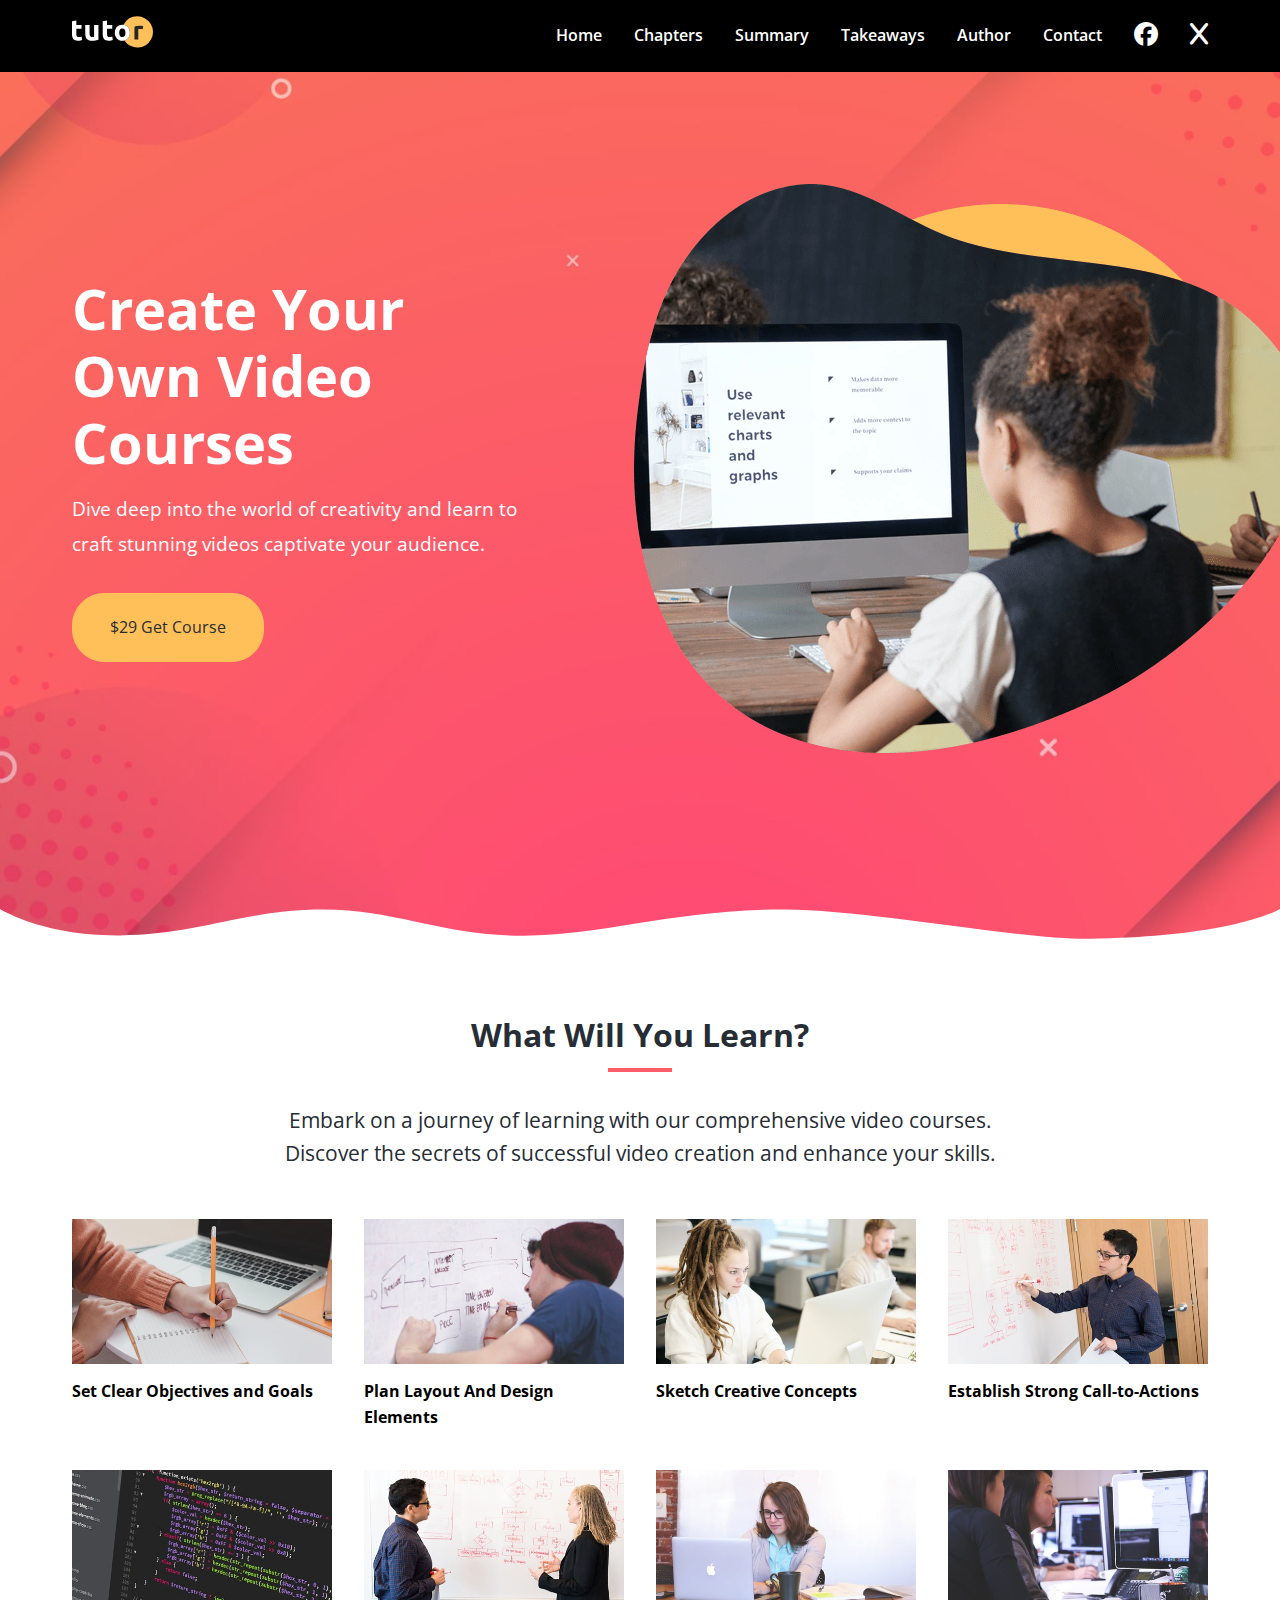
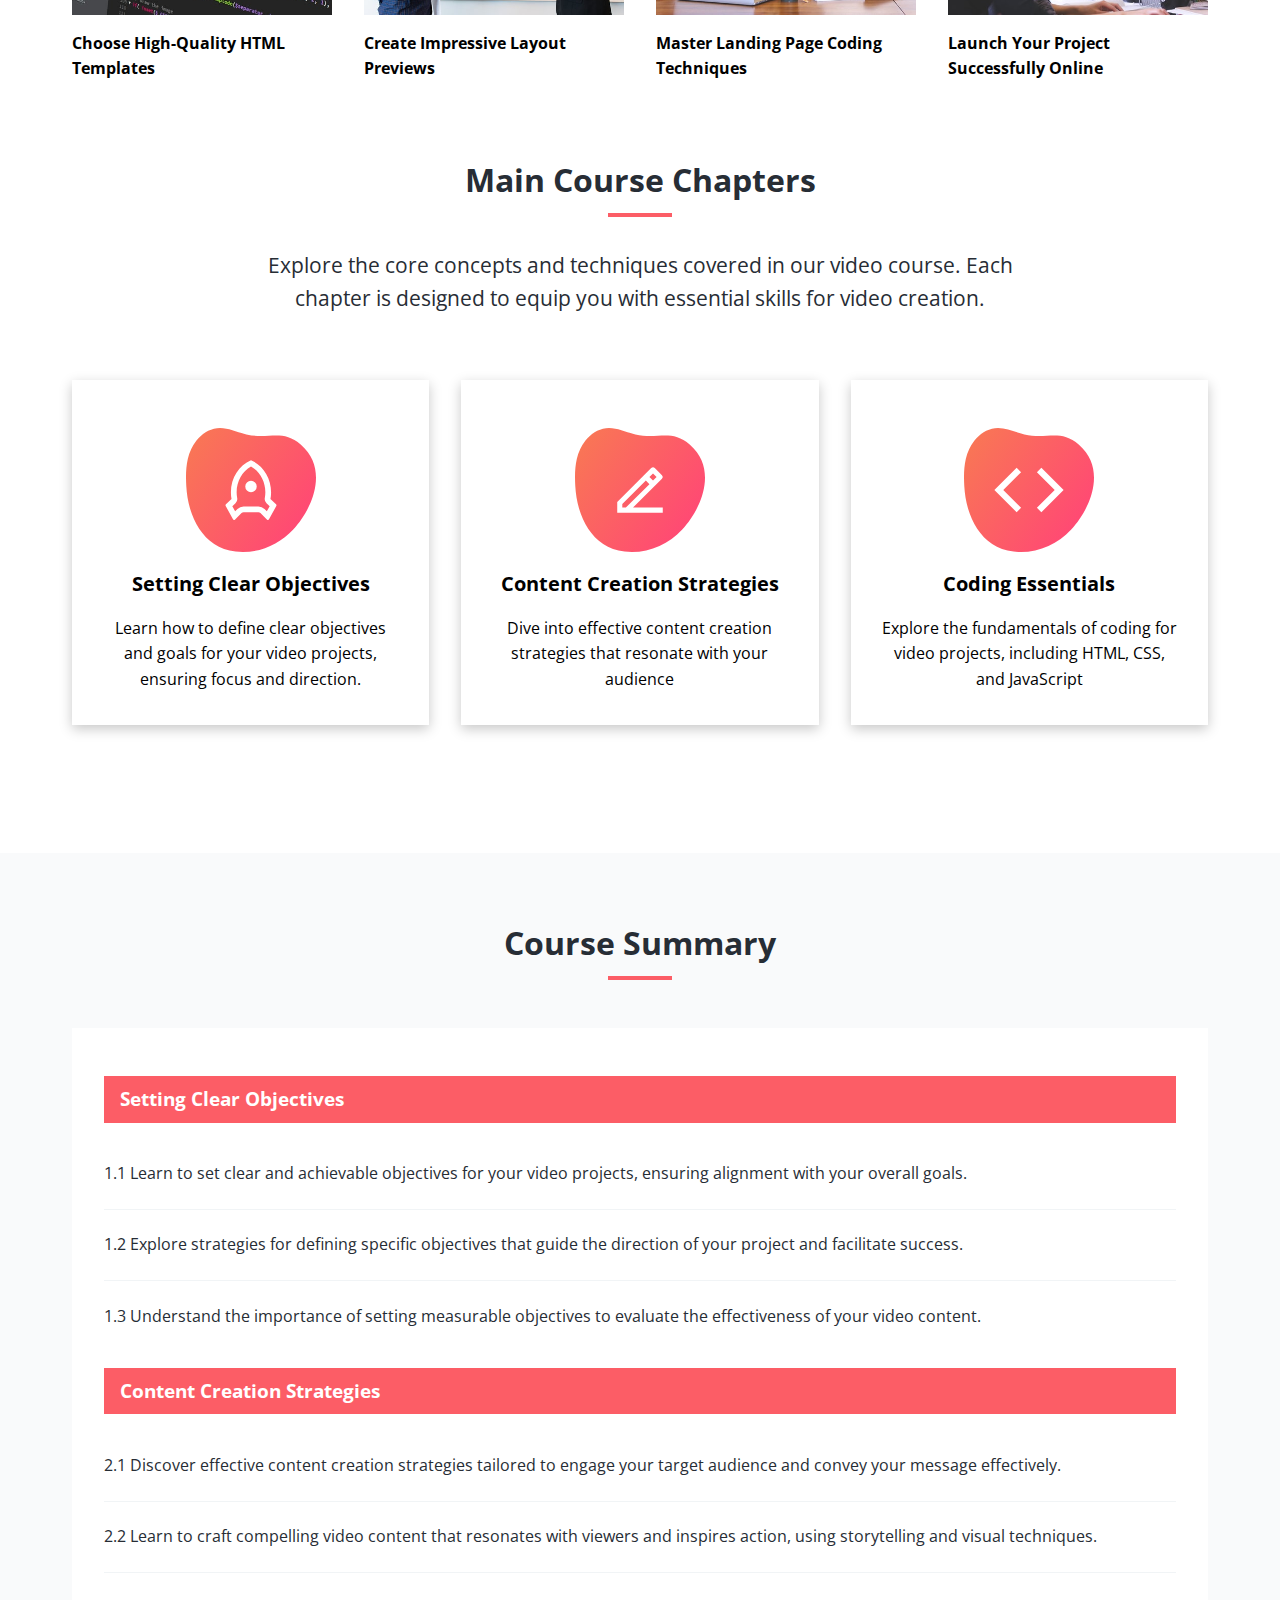
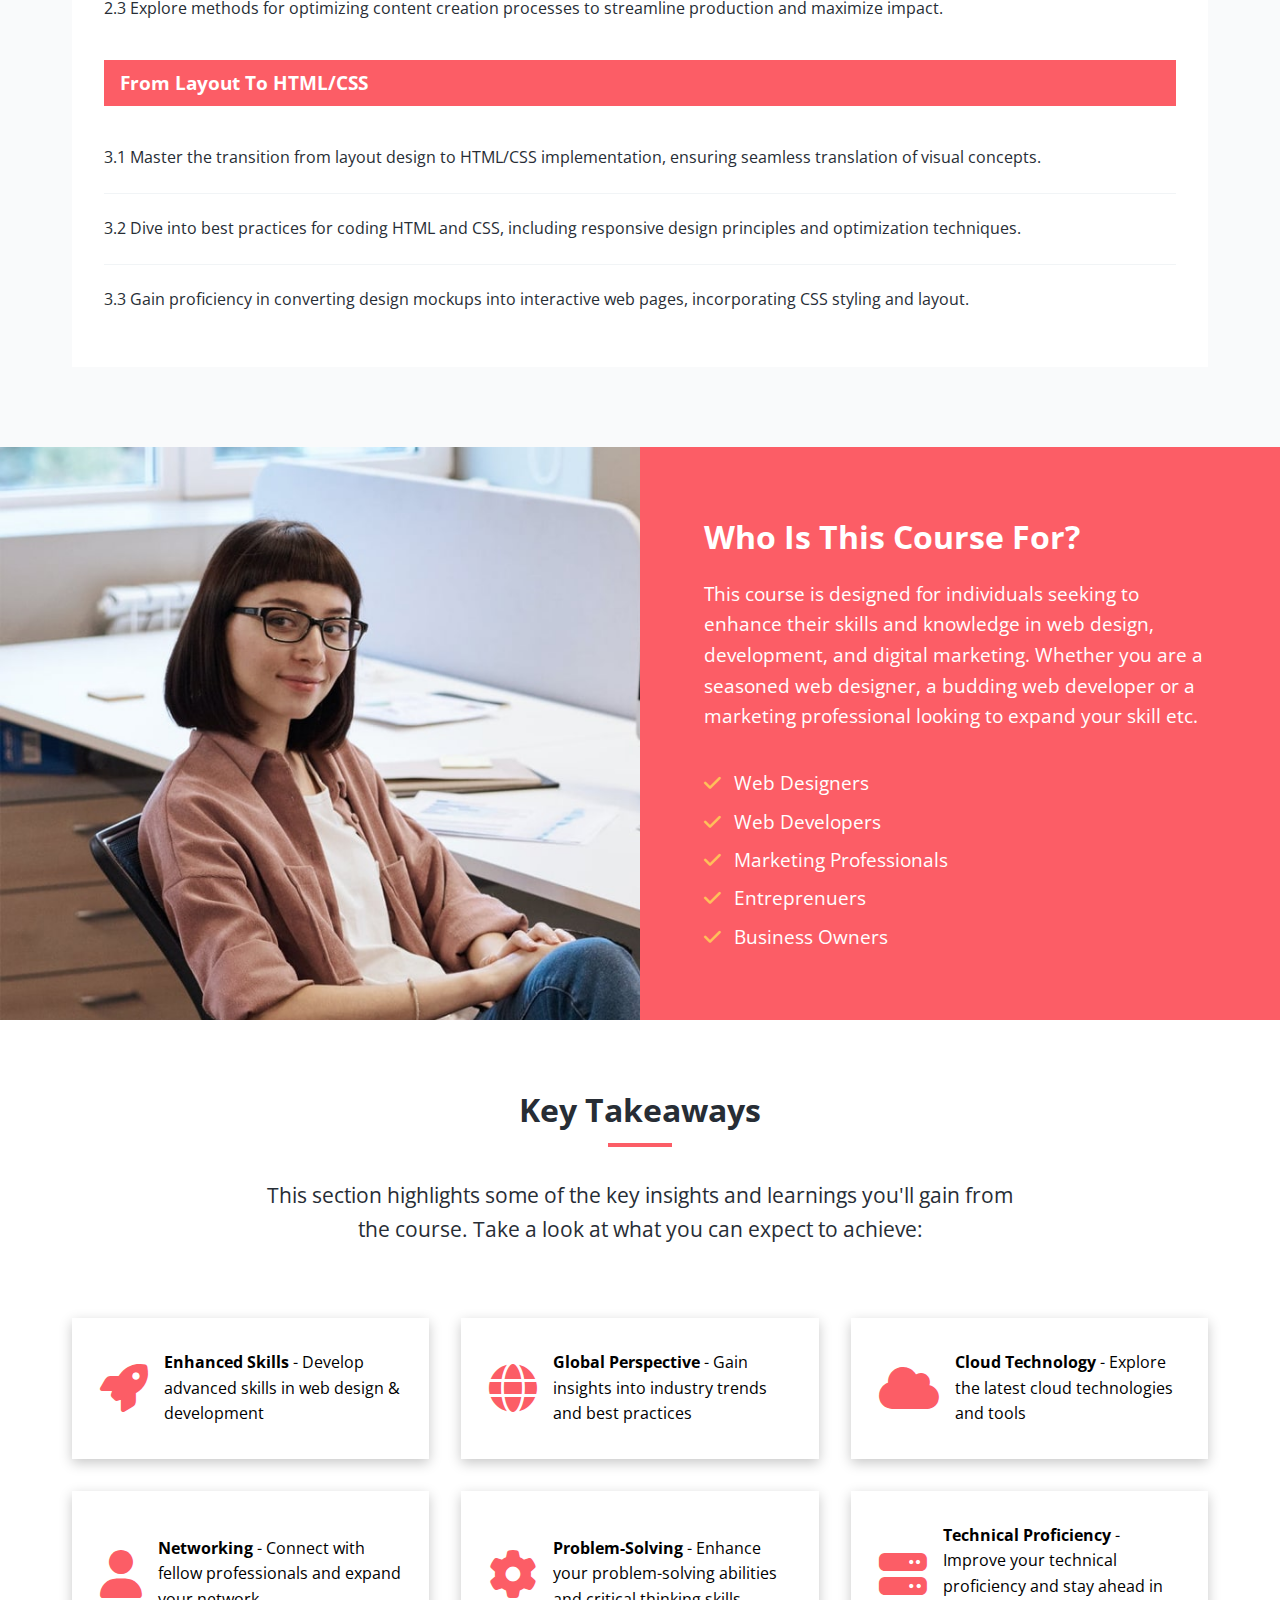
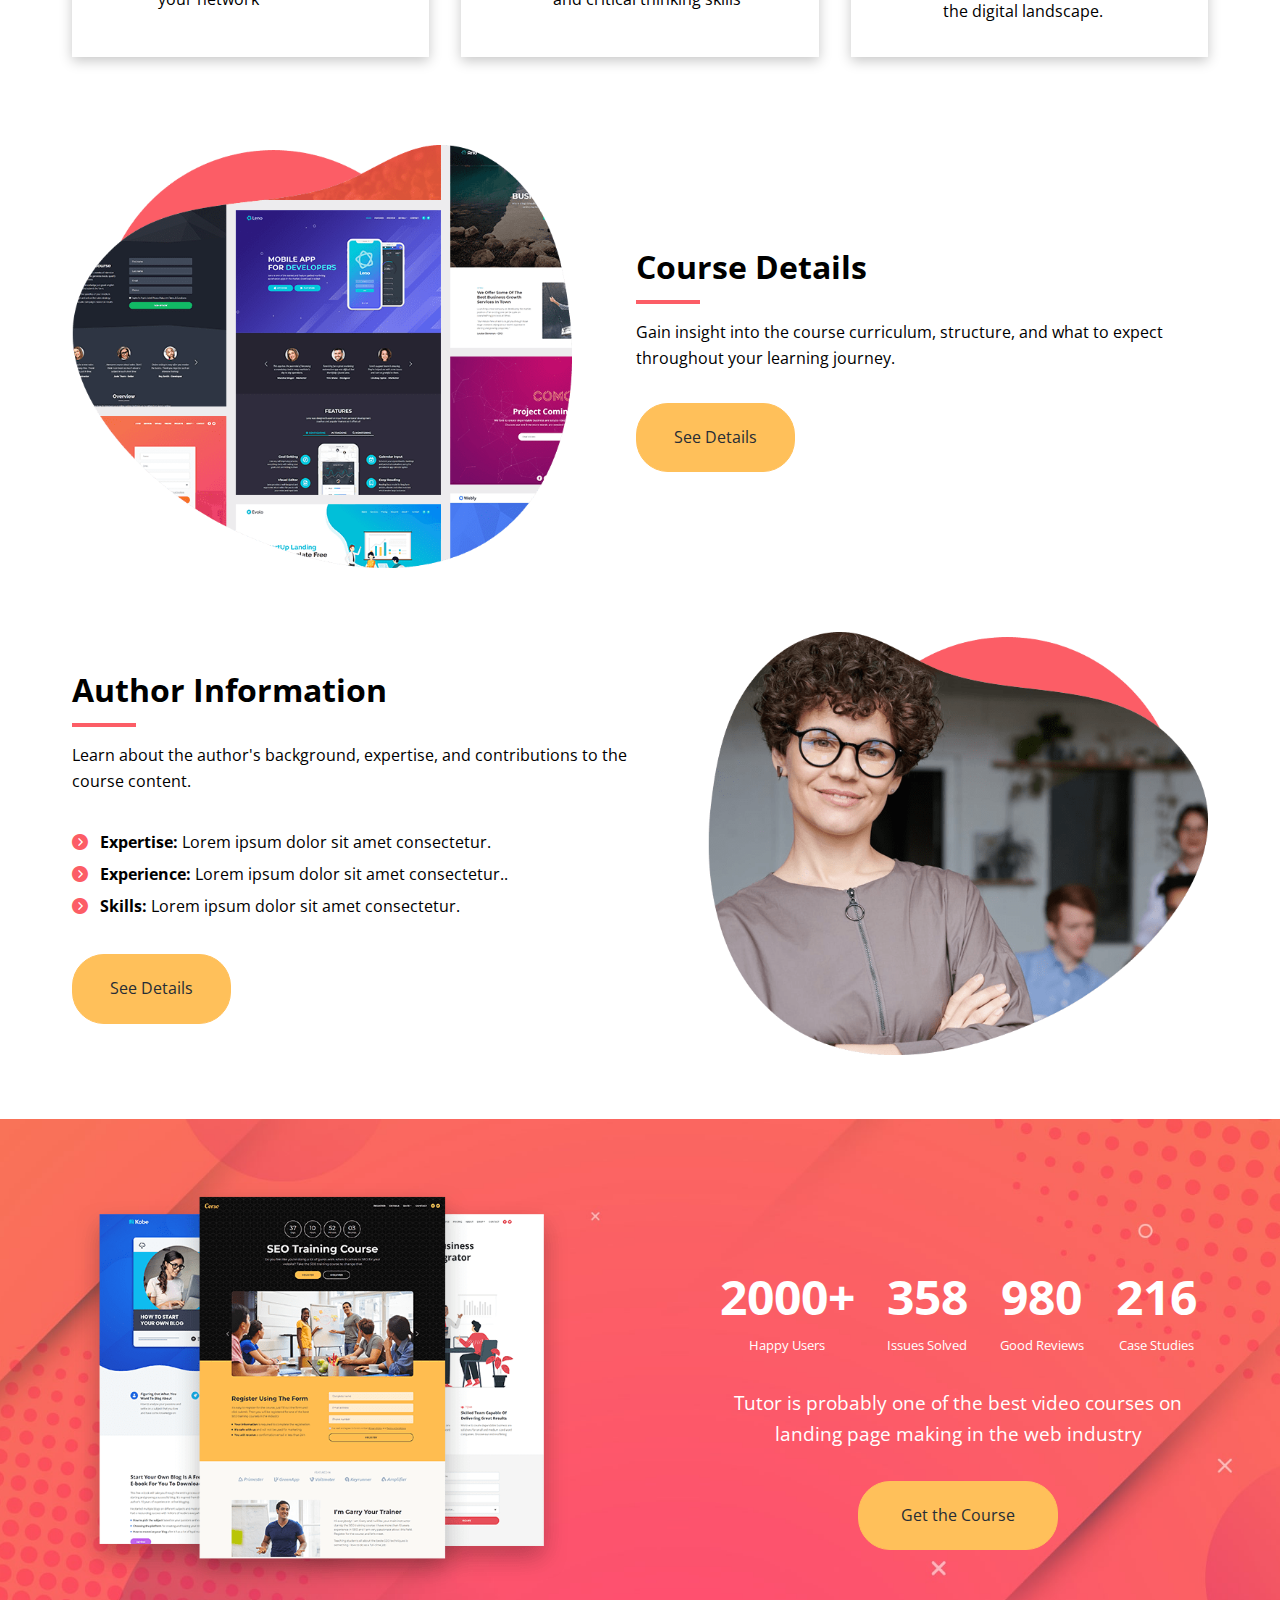
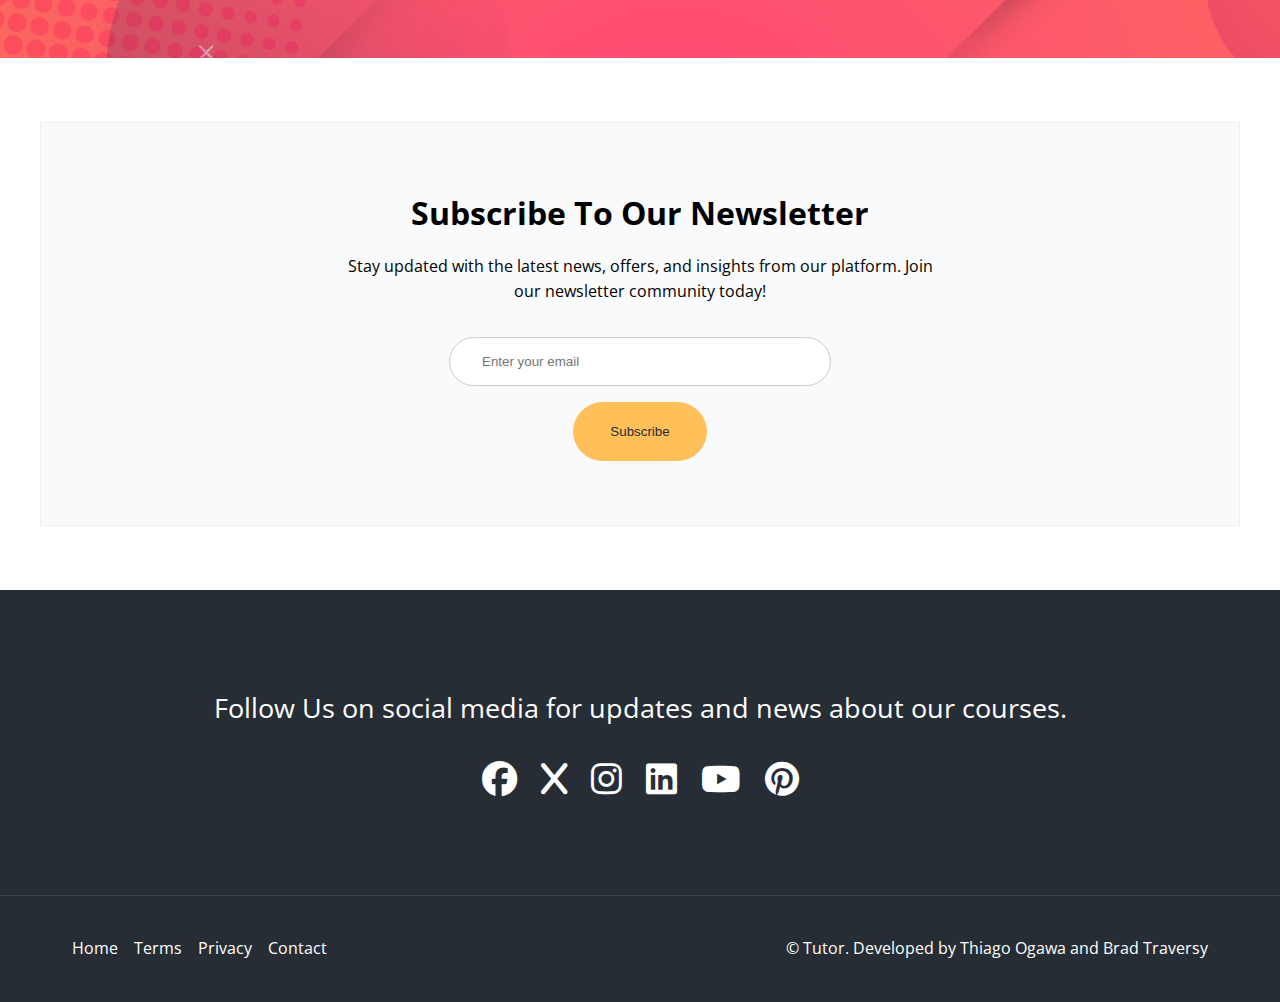
<file: index.html>
<!DOCTYPE html>
<html lang="en">
  <head>
    <meta charset="UTF-8" />
    <meta name="viewport" content="width=device-width, initial-scale=1.0" />
    <link rel="preconnect" href="https://fonts.googleapis.com" />
    <link rel="preconnect" href="https://fonts.gstatic.com" crossorigin />
    <link
      href="https://fonts.googleapis.com/css2?family=Open+Sans:ital,wght@0,300..800;1,300..800&display=swap"
      rel="stylesheet"
    />
    <link
      rel="stylesheet"
      href="https://cdnjs.cloudflare.com/ajax/libs/font-awesome/6.7.2/css/all.min.css"
      integrity="sha512-Evv84Mr4kqVGRNSgIGL/F/aIDqQb7xQ2vcrdIwxfjThSH8CSR7PBEakCr51Ck+w+/U6swU2Im1vVX0SVk9ABhg=="
      crossorigin="anonymous"
      referrerpolicy="no-referrer"
    />
    <link rel="stylesheet" href="./css/styles.css" />
    <link rel="icon" href="./images/favicon.png">
    <title>Welcome To Tutor</title>
  </head>
  <body>
    <nav class="navbar" role="navigation" aria-label="Main Navigation">
      <div class="navbar-flex container">
        <a href="/" aria-label="Logo Home Link">
          <img src="images/logo.svg" alt="Tutor Logo" />
        </a>

        <div class="main-menu-items">
          <ul class="main-menu-list">
            <li>
              <a href="/">Home</a>
            </li>
            <li>
              <a href="#chapters">Chapters</a>
            </li>
            <li>
              <a href="#summary">Summary</a>
            </li>
            <li>
              <a href="#takeaways">Takeaways</a>
            </li>
            <li>
              <a href="#author">Author</a>
            </li>
            <li>
              <a href="contact.html">Contact</a>
            </li>
            <li>
              <a href="facebook.com" target="_blank" aria-label="Follow Us On Facebook">
                <i class="fa-brands fa-facebook"></i>
              </a>
            </li>
            <li>
              <a href="x.com" target="_blank" aria-label="Follow Us On X">
                <i class="fa-brands fa-x"></i>
              </a>
            </li>
          </ul>
        </div>

        <!-- Mobile Menu-->
        <div class="mobile-menu">
          <!-- Hamburger button -->
          <div class="mobile-menu-toggle" role="button" aria-expanded="false" aria-controls="mobile-menu-items"
          aria-label="Open mobile menu" tabindex="0">
            <i class="fas fa-bars fa-2x"></i>
          </div>
          <!-- Mobile Menu Items-->
          <div id="mobile-menu-items" class="mobile-menu-items">
            <ul class="mobile-menu-list">
              <li>
                <a href="/">Home</a>
              </li>
              <li>
                <a href="#chapters">Chapters</a>
              </li>
              <li>
                <a href="#summary">Summary</a>
              </li>
              <li>
                <a href="#takeaways">Takeaways</a>
              </li>
              <li>
                <a href="#author">Author</a>
              </li>
              <li>
                <a href="contact.html">Contact</a>
              </li>
              <li>
                <a href="facebook.com" target="_blank" aria-label="Follow Us On Facebook">
                  <i class="fa-brands fa-facebook"></i>
                </a>
              </li>
              <li>
                <a href="x.com" target="_blank" aria-label="Follow Us On X">
                  <i class="fa-brands fa-x"></i>
                </a>
              </li>
            </ul>
          </div>
        </div>
      </div>
    </nav>

    <!-- Hero -->
    <header class="hero" role="hero" aria-label="Hero Content">
      <div class="container hero-flex">
        <div class="hero-content">
          <h1>Create Your Own Video Courses</h1>
          <p>
            Dive deep into the world of creativity and learn to craft stunning
            videos captivate your audience.
          </p>
          <a href="#" class="btn">$29 Get Course</a>
        </div>
        <img src="images/header-course.png" alt="" />
      </div>

      <svg
        class="frame-decoration"
        data-name="Layer 2"
        xmlns="http://www.w3.org/2000/svg"
        preserveAspectRatio="none"
        viewBox="0 0 1920 192.275"
      >
        <defs>
          <style>
            .cls-1 {
              fill: #ffffff;
            }
          </style>
        </defs>
        <title>frame-decoration</title>
        <path
          class="cls-1"
          d="M0,158.755s63.9,52.163,179.472,50.736c121.494-1.5,185.839-49.738,305.984-49.733,109.21,0,181.491,51.733,300.537,50.233,123.941-1.562,225.214-50.126,390.43-50.374,123.821-.185,353.982,58.374,458.976,56.373,217.907-4.153,284.6-57.236,284.6-57.236V351.03H0V158.755Z"
          transform="translate(0 -158.755)"
        />
      </svg>
    </header>

    <!-- Learn Section-->
    <section class="learn" role="Learn Section" aria-label="Learn Section">
      <div class="container">
        <div class="section-header">
          <h2>What Will You Learn?</h2>
          <div class="heading-border"></div>
          <p>
            Embark on a journey of learning with our comprehensive video
            courses. Discover the secrets of successful video creation and
            enhance your skills.
          </p>
        </div>

        <div class="topics">
          <div class="topic">
            <div class="topic-image">
              <img src="images/description-1.jpg" alt="topic" />
            </div>
            <div class="topic-text">
              <h3>Set Clear Objectives and Goals</h3>
            </div>
          </div>
          <div class="topic">
            <div class="topic-image">
              <img src="images/description-2.jpg" alt="alternative" />
            </div>
            <div class="topic-text">
              <h3>Plan Layout And Design Elements</h3>
            </div>
          </div>
          <div class="topic">
            <div class="topic-image">
              <img src="images/description-3.jpg" alt="alternative" />
            </div>
            <div class="topic-text">
              <h3>Sketch Creative Concepts</h3>
            </div>
          </div>
          <div class="topic">
            <div class="topic-image">
              <img src="images/description-4.jpg" alt="alternative" />
            </div>
            <div class="topic-text">
              <h3>Establish Strong Call-to-Actions</h3>
            </div>
          </div>
          <div class="topic">
            <div class="topic-image">
              <img src="images/description-5.jpg" alt="alternative" />
            </div>
            <div class="topic-text">
              <h3>Choose High-Quality HTML Templates</h3>
            </div>
          </div>
          <div class="topic">
            <div class="topic-image">
              <img src="images/description-6.jpg" alt="alternative" />
            </div>
            <div class="topic-text">
              <h3>Create Impressive Layout Previews</h3>
            </div>
          </div>
          <div class="topic">
            <div class="topic-image">
              <img src="images/description-7.jpg" alt="alternative" />
            </div>
            <div class="topic-text">
              <h3>Master Landing Page Coding Techniques</h3>
            </div>
          </div>
          <div class="topic">
            <div class="topic-image">
              <img src="images/description-8.jpg" alt="alternative" />
            </div>
            <div class="topic-text">
              <h3>Launch Your Project Successfully Online</h3>
            </div>
          </div>
        </div>
      </div>
    </section>

    <!-- Course Chapters-->
    <section class="chapters section" id="chapters" role="chapters" aria-label="chapters section">
      <div class="container">
        <div class="section-header">
          <h2>Main Course Chapters</h2>
          <div class="heading-border"></div>
          <p>
            Explore the core concepts and techniques covered in our video
            course. Each chapter is designed to equip you with essential skills
            for video creation.
          </p>
        </div>
        <div class="chapter-cards">
          <div class="card">
            <img src="images/chapters-icon-1.svg" alt="chapter 1" />
            <h3>Setting Clear Objectives</h3>
            <p>
              Learn how to define clear objectives and goals for your video
              projects, ensuring focus and direction.
            </p>
          </div>
          <div class="card">
            <img src="images/chapters-icon-2.svg" alt="chapter 2" />
            <h3>Content Creation Strategies</h3>
            <p>
              Dive into effective content creation strategies that resonate with
              your audience
            </p>
          </div>
          <div class="card">
            <img src="images/chapters-icon-3.svg" alt="chapter 3" />
            <h3>Coding Essentials</h3>
            <p>
              Explore the fundamentals of coding for video projects, including
              HTML, CSS, and JavaScript
            </p>
          </div>
        </div>
      </div>
    </section>

    <!-- Course Summary-->
    <section class="summary" id="summary" role="summary" aria-label="summary section">
      <div class="container">
        <div class="section-header">
          <h2>Course Summary</h2>
          <div class="heading-border"></div>
        </div>
        <div class="section-lists">
          <div class="list">
            <div class="list-header">Setting Clear Objectives</div>
            <div class="list-item">
              1.1 Learn to set clear and achievable objectives for your video projects,
              ensuring alignment with your overall goals.
            </div>
            <div class="list-item">
              1.2 Explore strategies for defining specific objectives that guide the direction
              of your project and facilitate success.
            </div>
            <div class="list-item">
              1.3 Understand the importance of setting measurable objectives to evaluate the 
              effectiveness of your video content.
            </div>
          </div>

          <div class="list" role="list" aria-label="list section">
            <div class="list-header">Content Creation Strategies</div>
            <div class="list-item">
              2.1 Discover effective content creation strategies tailored to engage your target 
              audience and convey your message effectively.
            </div>
            <div class="list-item">
              2.2 Learn to craft compelling video content that resonates with viewers and inspires
              action, using storytelling and visual techniques.
            </div>
            <div class="list-item">
              2.3 Explore methods for optimizing content creation processes to streamline
              production and maximize impact.
            </div>
          </div>

          <div class="list">
            <div class="list-header">From Layout To HTML/CSS</div>
            <div class="list-item">
              3.1 Master the transition from layout design to HTML/CSS implementation, ensuring
              seamless translation of visual concepts.
            </div>
            <div class="list-item">
              3.2 Dive into best practices for coding HTML and CSS, including responsive design
              principles and optimization techniques.
            </div>
            <div class="list-item">
              3.3 Gain proficiency in converting design mockups into interactive web pages, incorporating
              CSS styling and layout.
            </div>
          </div>
        </div>
      </div>
    </section>

    <!-- Info -->
    <section class="info" id="info" role="info" aria-label="info section">
      <div class="info-container">
        <div class="info-left"></div>
        <div class="info-content">
          <h2>Who Is This Course For?</h2>
          <p>This course is designed for individuals seeking to enhance their skills and knowledge
            in web design, development, and digital marketing. Whether you are a seasoned web designer, a 
            budding web developer or a marketing professional looking to expand your skill etc.
          </p>
          <ul>
            <li><i class="fas fa-check"></i> Web Designers</li>
            <li><i class="fas fa-check"></i> Web Developers</li>
            <li><i class="fas fa-check"></i> Marketing Professionals</li>
            <li><i class="fas fa-check"></i> Entreprenuers</li>
            <li><i class="fas fa-check"></i> Business Owners</li>
          </ul>
        </div>
      </div>
    </section>

    <!-- Takeaways -->
    <section class="takeaways section" id="takeaways" role="takeaways" aria-label="takeaways">
      <div class="container">
        <div class="section-header">
          <h2>Key Takeaways</h2>
          <div class="heading-border"></div>
          <p>
            This section highlights some of the key insights and learnings you'll
            gain from the course. Take a look at what you can expect to achieve: 
          </p>
        </div>
        <div class="takeaways-cards">
          <div class="card">
            <i class="fas fa-rocket fa-3x text-primary"></i>
            <p>
              <strong>Enhanced Skills</strong> - Develop advanced skills in web
              design & development
            </p>
          </div>
          <div class="card">
            <i class="fas fa-globe fa-3x text-primary"></i>
            <p>
              <strong>Global Perspective</strong> - Gain insights into industry
              trends and best practices
            </p>
          </div>
          <div class="card">
            <i class="fas fa-cloud fa-3x text-primary"></i>
            <p>
              <strong>Cloud Technology</strong> - Explore the latest cloud
              technologies and tools
            </p>
          </div>
          <div class="card">
            <i class="fas fa-user fa-3x text-primary"></i>
            <p>
              <strong>Networking </strong> - Connect with fellow professionals
              and expand your network
            </p>
          </div>
          <div class="card">
            <i class="fas fa-cog fa-3x text-primary"></i>
            <p>
              <strong>Problem-Solving</strong> - Enhance your problem-solving
              abilities and critical thinking skills
            </p>
          </div>
          <div class="card">
            <i class="fas fa-server fa-3x text-primary"></i>
            <p>
              <strong>Technical Proficiency</strong> - Improve your technical
              proficiency and stay ahead in the digital landscape.
            </p>
          </div>
      </div>
    </section>

    <!-- Course Details -->
    <section class="details section" id="details" role="details" aria-label="details">
      <div class="container details-flex">
        <img src="images/details.png" alt="details">
        <div class="details-content">
          <h2>Course Details</h2>
          <div class="heading-border"></div>
          <p>
            Gain insight into the course curriculum, structure, and what to expect 
            throughout your learning journey.
          </p>
          <a href="#" class="btn">See Details</a>
        </div>
      </div>
    </section>

    <!-- Author Details -->
    <section class="details section" id="author" role="author" aria-label="author section">
      <div class="container details-flex">
        <img src="images/author.png" alt="details">
        <div class="details-content">
          <h2>Author Information</h2>
          <div class="heading-border"></div>
          <p>
            Learn about the author's background, expertise, and contributions to the course
            content.
          </p>
          <ul>
            <li>
              <i class="fas fa-chevron-circle-right text-primary"></i><strong>
                Expertise:
              </strong> Lorem ipsum dolor sit amet consectetur.
            </li>
            <li>
              <i class="fas fa-chevron-circle-right text-primary"></i><strong>
                Experience:
              </strong> Lorem ipsum dolor sit amet consectetur..
            </li>
            <li>
              <i class="fas fa-chevron-circle-right text-primary"></i><strong>
                Skills:
              </strong> Lorem ipsum dolor sit amet consectetur.
            </li>
          </ul>
          <a href="#" class="btn">See Details</a>
        </div>
      </div>
    </section>

    <!-- Stats -->
    <section class="stats section" id="stats" role="stats" aria-label="stats">
      <div class="container stats-flex">
        <img src="images/stats.png" alt="stats">
        <div class="stats-content">
          <div class="stats-numbers">
            <div>
              <h3>2000+</h3>
              <p>Happy Users</p>
            </div>
            <div>
              <h3>358</h3>
              <p>Issues Solved</p>
            </div>
            <div>
              <h3>980</h3>
              <p>Good Reviews</p>
            </div>
            <div>
              <h3>216</h3>
              <p>Case Studies</p>
            </div>
          </div>

          <p class="stats-text">
            Tutor is probably one of the best video courses on landing page making 
            in the web industry
          </p>
          <a href="#" class="btn">Get the Course</a>
        </div>
      </div>
    </section>

    <!-- Newsletter -->
    <section class="newsletter section" id="newsletter" role="newsletter" aria-label="newsletter">
      <div class="container newsletter-flex">
        <h2>Subscribe To Our Newsletter</h2>
        <p>
          Stay updated with the latest news, offers, and insights from our platform. Join our
          newsletter community today!
        </p>
        <form>
          <input type="email" name="email" id="email" placeholder="Enter your email">
          <button type="submit" class="btn">Subscribe</button>
        </form>
      </div>
    </section>

    <!-- Social-->
    <section class="social section" role="social" aria-label="social">
      <div class="container social-flex">
        <p>Follow Us on social media for updates and news about our courses.</p>
        <div class="social-icons">
          <a href="#"> <i class="fa-brands fa-facebook fa-2x"></i></a>
          <a href="#"> <i class="fa-brands fa-x fa-2x"></i></a>
          <a href="#"> <i class="fa-brands fa-instagram fa-2x"></i></a>
          <a href="#"> <i class="fa-brands fa-linkedin fa-2x"></i></a>
          <a href="#"> <i class="fa-brands fa-youtube fa-2x"></i></a>
          <a href="#"> <i class="fa-brands fa-pinterest fa-2x"></i></a>
        </div>
      </div>
    </section>

    <!-- Footer-->
    <footer class="footer">
      <div class="container footer-flex">
        <ul class="footer-links">
          <li><a href="#">Home</a></li>
          <li><a href="#">Terms</a></li>
          <li><a href="#">Privacy</a></li>
          <li><a href="contact.html">Contact</a></li>
        </ul>
        <p>&copy; Tutor. Developed by Thiago Ogawa and Brad Traversy</p>
      </div>
    </footer>

    <script src="js/script.js"></script>
  </body>
</html>
</file>
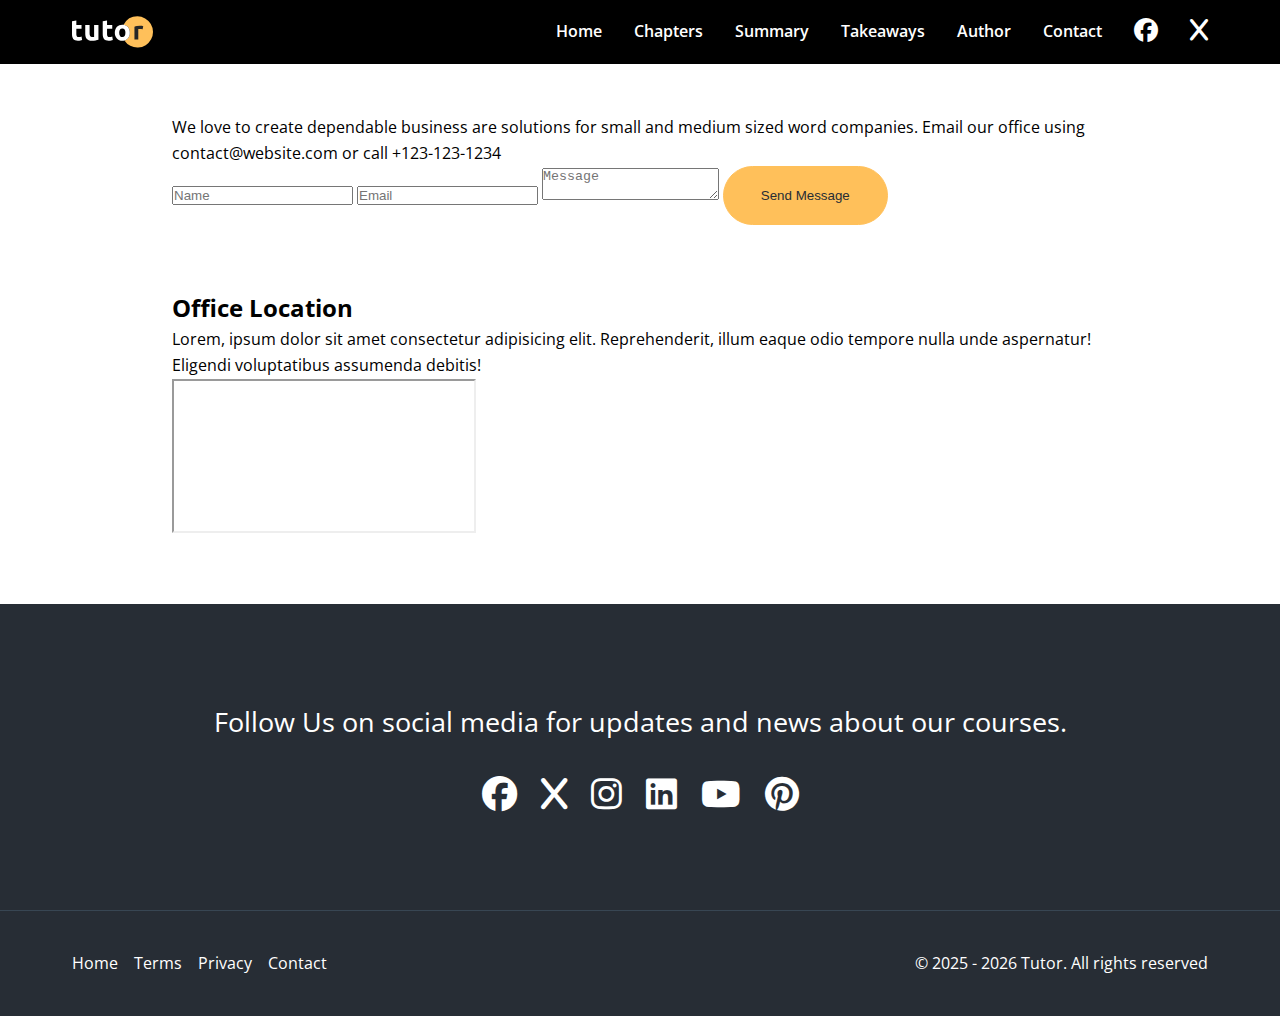
<file: contact.html>
<!DOCTYPE html>
<html lang="en">
  <head>
    <meta charset="UTF-8" />
    <meta name="viewport" content="width=device-width, initial-scale=1.0" />
    <link rel="preconnect" href="https://fonts.googleapis.com" />
    <link rel="preconnect" href="https://fonts.gstatic.com" crossorigin />
    <link
      href="https://fonts.googleapis.com/css2?family=Open+Sans:ital,wght@0,300..800;1,300..800&display=swap"
      rel="stylesheet"
    />
    <link
      rel="stylesheet"
      href="https://cdnjs.cloudflare.com/ajax/libs/font-awesome/6.7.2/css/all.min.css"
      integrity="sha512-Evv84Mr4kqVGRNSgIGL/F/aIDqQb7xQ2vcrdIwxfjThSH8CSR7PBEakCr51Ck+w+/U6swU2Im1vVX0SVk9ABhg=="
      crossorigin="anonymous"
      referrerpolicy="no-referrer"
    />
    <link rel="stylesheet" href="./css/styles.css" />
    <link rel="icon" href="./images/favicon.png">
    <title>Welcome To Tutor</title>
  </head>
  <body>
    <nav class="navbar">
      <div class="navbar-flex container">
        <img src="images/logo.svg" alt="Tutor" />

        <div class="main-menu-items">
          <ul class="main-menu-list">
            <li>
              <a href="/index.html">Home</a>
            </li>
            <li>
              <a href="/index.html#chapters">Chapters</a>
            </li>
            <li>
              <a href="/index.html#summary">Summary</a>
            </li>
            <li>
              <a href="/index.html#takeaways">Takeaways</a>
            </li>
            <li>
              <a href="/index.html#author">Author</a>
            </li>
            <li>
              <a href="contact.html">Contact</a>
            </li>
            <li>
              <a href="facebook.com" target="_blank">
                <i class="fa-brands fa-facebook"></i>
              </a>
            </li>
            <li>
              <a href="x.com" target="_blank">
                <i class="fa-brands fa-x"></i>
              </a>
            </li>
          </ul>
        </div>

        <!-- Mobile Menu-->
        <div class="mobile-menu">
          <!-- Hamburger button -->
          <div class="mobile-menu-toggle">
            <i class="fas fa-bars fa-2x"></i>
          </div>
          <!-- Mobile Menu Items-->
          <div class="mobile-menu-items">
            <ul class="mobile-menu-list">
              <li>
                <a href="/index.html">Home</a>
              </li>
              <li>
                <a href="/index.html#chapters">Chapters</a>
              </li>
              <li>
                <a href="/index.html#summary">Summary</a>
              </li>
              <li>
                <a href="/index.html#takeaways">Takeaways</a>
              </li>
              <li>
                <a href="/index.html#author">Author</a>
              </li>
              <li>
                <a href="contact.html">Contact</a>
              </li>
              <li>
                <a href="facebook.com" target="_blank">
                  <i class="fa-brands fa-facebook"></i>
                </a>
              </li>
              <li>
                <a href="x.com" target="_blank">
                  <i class="fa-brands fa-x"></i>
                </a>
              </li>
            </ul>
          </div>
        </div>
      </div>
    </nav>

    <!-- Inner Header-->
    <header class="inner-header">
      <div class="container-sm">
        <h1>Contact Us</h1>
      </div>
    </header>

    <!-- Contact form -->
    <section class="contact-form section">
      <div class="container-sm">
        <p>
          We love to create dependable business are solutions for small and medium sized word 
          companies. Email our office using contact@website.com or call +123-123-1234
        </p>

        <form>
          <input type="text" name="name" placeholder="Name">
          <input type="email" name="email" placeholder="Email">
          <textarea name="message" placeholder="Message" id=""></textarea>
          <button type="submit" class="btn">Send Message</button>
        </form>
      </div>
    </section>

    <!-- Location -->
    <section class="location section">
      <div class="container-sm">
        <h2>Office Location</h2>
        <p>Lorem, ipsum dolor sit amet consectetur adipisicing elit. Reprehenderit, 
          illum eaque odio tempore nulla unde aspernatur! Eligendi voluptatibus assumenda debitis!</p>
        <div class="map">
          <iframe
            src="https://www.google.com/maps/embed?pb=!1m18!1m12!1m3!1d1241.5303553091994!2d-0.14076024298621118!3d51.51210217963597!2m3!1f0!2f0!3f0!3m2!1i1024!2i768!4f13.1!3m3!1m2!1s0x487604d502268421%3A0x6a7d62889992f993!2sRegent+St%2C+Soho%2C+London+W1B+5TH%2C+UK!5e0!3m2!1sen!2sro!4v1476174541049"
            allowfullscreen
          ></iframe>
        </div>
      </div>
    </section>

    <!-- Social-->
    <section class="social section">
      <div class="container social-flex">
        <p>Follow Us on social media for updates and news about our courses.</p>
        <div class="social-icons">
          <a href="#"> <i class="fa-brands fa-facebook fa-2x"></i></a>
          <a href="#"> <i class="fa-brands fa-x fa-2x"></i></a>
          <a href="#"> <i class="fa-brands fa-instagram fa-2x"></i></a>
          <a href="#"> <i class="fa-brands fa-linkedin fa-2x"></i></a>
          <a href="#"> <i class="fa-brands fa-youtube fa-2x"></i></a>
          <a href="#"> <i class="fa-brands fa-pinterest fa-2x"></i></a>
        </div>
      </div>
    </section>

    <!-- Footer-->
    <footer class="footer">
      <div class="container footer-flex">
        <ul class="footer-links">
          <li><a href="#">Home</a></li>
          <li><a href="#">Terms</a></li>
          <li><a href="#">Privacy</a></li>
          <li><a href="contact.html">Contact</a></li>
        </ul>
        <p>&copy; 2025 - 2026 Tutor. All rights reserved</p>
      </div>
    </footer>

    <script src="js/script.js"></script>
  </body>
</html>
</file>
<file: css/styles.css>
*,
*::before,
*::after {
  margin: 0;
  padding: 0;
  box-sizing: border-box;
}

:root {
  --primary-color: #fc5d66;
  --secondary-color: #ffc05a;
  --light-color: #f9fafb;
  --dark-color: #272d35;
}

html,
body {
  font-family: "Open Sans", sans-serif;
  line-height: 1.6;
  scroll-behavior: smooth;
}

a {
  text-decoration: none;
}

ul {
  list-style: none;
}

img {
  max-width: 100%;
}
/* Utility classes */
.container {
  max-width: 1200px;
  margin: 0 auto;
  padding: 0 2rem;
}

.container-sm {
  max-width: 1000px;
  margin: 0 auto;
  padding: 0 2rem;
}

.btn {
  display: inline-block;
  padding: 1.3rem 2.3rem;
  border: 1px solid var(--secondary-color);
  border-radius: 32px;
  background: var(--secondary-color);
  color: var(--dark-color);
  cursor: pointer;
  transition: all 0.2s;
}

.btn:hover {
  background: var(--primary-color);
  color: #fff;
  border-color: #fff;
}

/* Text Classes */
.text-primary {
  color: var(--primary-color);
}

.text-secondary {
  color: var(--secondary-color);
}

.section {
  margin: 4rem 0;
}
/* Section Header */
.section-header {
  max-width: 750px;
  margin: 0 auto;
  text-align: center;
  margin-bottom: 3rem;
}

.section-header h2 {
  font-size: 2rem;
  font-weight: 700;
  color: var(--dark-color);
  margin-bottom: 0.5rem;
}

.section-header p {
  font-size: 1.3rem;
  color: var(--dark-color);
}

.heading-border {
  width: 64px;
  height: 4px;
  background: var(--primary-color);
  margin: 0 auto 2rem;
}

/* Card */
.card {
  display: flex;
  flex-direction: column;
  align-items: center;
  justify-content: center;
  text-align: center;
  padding: 2rem 1.75rem;
  background: #fff;
  box-shadow: 0 4px 12px 0 rgba(0, 0, 0, 0.22);
}

/* Navbar */
.navbar {
  background: black;
  color: white;
  padding: 1rem 2rem;
  position: fixed;
  top: 0;
  right: 0;
  left: 0;
  z-index: 1000;
  transition: background-color 0.3s ease-in-out;
}

.navbar.navbar-scroll {
  background-color: rgba(13, 13, 13, 0.7);
  backdrop-filter: blur(10px);
}

.navbar-flex {
  display: flex;
  justify-content: space-between;
  align-items: center;
}

.navbar img {
  width: 81px;
  height: 32px;
}

.navbar .main-menu-list {
  display: flex;
  align-items: center;
  gap: 2rem;
  font-weight: 600;
}

.navbar a {
  color: #fff;
}

.navbar a:hover {
  color: var(--secondary-color);
}

.navbar i {
  font-size: 1.5rem;
}
/* Mobile Menu */
.mobile-menu {
  display: none;
}

.navbar .mobile-menu-toggle {
  color: #fff;
  cursor: pointer;
}

.navbar .mobile-menu-items {
  position: absolute;
  top: 100%;
  left: 0;
  width: 100%;
  background: rgba(0, 0, 0, 0.8);
  opacity: 0.95;
  padding: 3rem 2rem;
  text-align: center;
  box-shadow: 0 2px 5px rgba(0, 0, 0, 0.1);
  border-top: 1px solid rgba(255, 255, 255, 0.1);
  transform: translateX(100%);
  transition: transform 0.3s ease;
}

.navbar .mobile-menu-items.active {
  transform: translateX(0);
}

.navbar .mobile-menu-list {
  display: flex;
  flex-direction: column;
  gap: 2rem;
  font-size: 1.2rem;
}
/* Hero */
.hero {
  background: #000 url("../images/header-background.jpg") center center/cover
    no-repeat;
  padding: 11.5rem 2rem 8rem;
  color: #fff;
  overflow-x: hidden;
  position: relative;
}

.hero .hero-flex {
  display: flex;
  justify-content: space-between;
  align-items: center;
  gap: 6rem;
  padding-bottom: 8rem;
}

.hero h1 {
  font-size: 3.5rem;
  line-height: 1.2;
  font-weight: 700;
  margin-bottom: 1rem;
}

.hero p {
  font-size: 1.2rem;
  margin-bottom: 2rem;
  line-height: 1.8;
  font-weight: 400;
}

.hero img {
  width: 100%;
  margin-right: -100px;
}

.hero .frame-decoration {
  position: absolute;
  bottom: 0;
  left: 0;
  width: 100%;
  height: 100px;
}

/* Learn Topics */
.topics {
  display: grid;
  grid-template-columns: repeat(4, 1fr);
  gap: 2rem;
}
.topic img {
  transition: transform 0.35s;
}

.topic img:hover {
  transform: scale(1.1);
}

.topic h3 {
  font-size: 1rem;
  font-weight: 700;
  margin: 0.5rem 0;
}

/*Takeaways */
.takeaways-cards {
  display: grid;
  grid-template-columns: repeat(3, 1fr);
  gap: 2rem;
  padding: 1.5rem 0;
}

.takeaways-cards .card {
  flex-direction: row;
  text-align: left;
}

.takeaways-cards .card i {
  margin-right: 1rem;
}

/* Details */
.details .details-flex {
  display: flex;
  gap: 4rem;
  align-items: center;
  justify-content: center;
}

.details img {
  width: 100%;
  max-width: 500px;
}

.details h2 {
  font-size: 2rem;
  font-weight: 700;
  margin-bottom: 0.5rem;
}

.details .heading-border {
  margin: 0;
}

.details p {
  margin: 1rem 0 2rem;

}

/* Author */
.details + .details .details-flex {
  flex-direction: row-reverse;
}

.details ul {
  margin-bottom: 2rem;
}

.details ul li {
  line-height: 2;
}

.details i {
  margin-right: 0.5rem;
}

/* Stats */
.stats {
  background: #000 url('../images/stats-background.jpg') center center / cover no-repeat;
  color: #fff;
}

.stats-flex {
  display: flex;
  justify-content: space-between;
  align-items: center;
  padding: 4rem 2rem;
}

.stats img {
  width: 100%;
  max-width: 500px;
}

.stats-content {
  max-width: 500px;
}

.stats .stats-numbers {
  display: flex;
  gap: 2rem;
  margin: 2rem 0;
  text-align: center;
  justify-content: center;
  align-items: center;
  flex-wrap: wrap;
}

.stats .stats-numbers h3 {
  font-size: 3rem;
  font-weight: 700;
}

.stats .stats-numbers p {
  font-size: 0.8rem;
}

.stats .stats-text {
  font-size: 1.2rem;
  margin-bottom: 2rem;
  text-align: center;
}

.stats .btn {
  display: block;
  margin: 0 auto;
  text-align: center;
  width: 200px;
}

/* Media Queries */
@media (max-width: 1200px) {
  .hero .hero-flex {
    gap: 2rem;
  }

  .hero img {
    max-width: 500px;
    margin-right: 0;
  }

  .hero h1 {
    font-size: 3rem;
  }

  .topics {
    grid-template-columns: repeat(3, 1fr);
  }
}

/* Chapter Cards */
.chapter-cards {
  display: grid;
  grid-template-columns: repeat(3, 1fr);
  gap: 2rem;
  padding: 1rem 0 4rem;
}

.chapter-cards img {
  width: 130px;
  margin-top: 1rem;
}

.chapter-cards h3 {
  font-size: 1.25rem;
  font-weight: 700;
  margin: 1rem 0;
}

/* Summary */
.summary {
  background: var(--light-color);
  color: var(--dark-color);
  padding: 4rem 2rem 5rem;
}

.summary .section-lists {
  background: #fff;
  padding: 2rem;
}

.summary .list-header {
  background: var(--primary-color);
  color: #fff;
  padding: 0.5rem 1rem;
  font-size: 1.2rem;
  font-weight: 700;
  margin: 1rem 0;
}

.summary .list-item {
  padding: 1.4rem 0;
  border-bottom: 1px solid #f1f4f6;
}

.summary .list-item:last-child {
  border-bottom: none;
}

/* Info Section */
.info-container {
  background: url('../images/audience.jpg') top center/cover no-repeat;
  display: flex;
}

.info-content {
  background-color: var(--primary-color);
  color: #fff;
  flex: 1;
  padding: 4rem;
}

.info-content h2 {
  font-size: 2rem;
  margin-bottom: 1rem;
  font-weight: 700;
}

.info-content p {
  font-size: 1.2rem;
  margin-bottom: 2rem;
}

.info-content ul li {
  font-size: 1.2rem;
  line-height: 2;
}

.info-content i {
  margin-right: 0.5rem;
  color: var(--secondary-color);
}

.info-left {
  width: 50%;
}

/* Newsletter */
.newsletter {
  text-align: center;
  margin: 0 2rem;
}

.newsletter-flex {
  display: flex;
  gap: 1rem;
  flex-direction: column;
  justify-content: center;
  align-items: center;
  background: var(--light-color);
  border: 1px solid #eee;
  padding: 4rem 2rem;
}

.newsletter h2 {
  font-size: 2rem;
  font-weight: 700;
}

.newsletter p {
  max-width: 600px;
}

.newsletter input[type='email'] {
  padding: 1rem 2rem;
  border: 1px solid #ccc;
  width: 100%;
  border-radius: 32px;
  max-width: 400px;
  margin: 1rem 0;
}

/* Social */
.social {
  background: var(--dark-color);
  color: #fff;
  padding: 6rem 2rem;
  text-align: center;
  font-size: 1.7rem;
  margin-bottom: 0;
}

.social a {
  color: #fff;
}

.social a:hover {
  color: var(--primary-color);
}

.social p {
  margin-bottom: 2rem;
}

.social .social-icons {
  display: flex;
  justify-content: center;
  gap: 1.5rem;
  margin-top: 2rem;
  font-size: 1.1rem;
}

/* Footer */
.footer {
  background: var(--dark-color);
  color: #fff;
  border-top: 1px solid #384653;
  padding: 0.5rem 2rem;
}

.footer-flex {
  display: flex;
  justify-content: space-between;
  align-items: center;
}

.footer a {
  color: #fff;
}

.footer a:hover {
  color: var(--primary-color);
}

.footer ul {
  display: flex;
  justify-content: center;
  gap: 1rem;
  margin: 2rem 0;
}


@media (max-width: 992px) {
  .hero {
    text-align: center;
  }

  .hero .hero-flex {
    flex-direction: column;
    padding-bottom: 4rem;
  }

  .hero img {
    max-width: 600px;
    margin-top: 2rem;
  }

  .topics {
    grid-template-columns: repeat(2, 1fr);
  }

  .takeaways-cards, .chapter-cards {
    grid-template-columns: 1fr;
  }

  .details-flex, .details + .details .details-flex, .stats .stats-flex{
    flex-direction: column;
    gap: 2rem;
  }


}

@media (max-width: 768px) {
  .main-menu-items, .info-left {
    display: none;
  }

  .navbar .mobile-menu {
    display: block;
  }

  .navbar .mobile-menu-toggle {
    display: block;
    padding: 10px;
  }

  .info-container {
    flex-direction: column;
  }

  .info-content {
    padding: 2rem;
  }

  .info-content h2 {
    font-size: 1.5rem;
  }

  .info-content p {
    font-size: 1rem;
  }

  .social .social-icons {
    flex-wrap: wrap;
  }

  .footer {
    padding: 0.5rem 1rem;
  }

  .social p {
    font-size: 1.6rem;
  }

  .social i {
    font-size: 1.4rem;
  }

  .footer-flex {
    flex-direction: column;
    text-align: center;
  }

}

@media (max-width: 576px) {
  .hero {
    padding-right: 0.2rem;
    padding-left: 0.2rem;
  }
  .hero h1 {
    font-size: 2.5rem;
  }

  .hero img {
    max-width: 350px;
  }

  .topics {
    grid-template-columns: 1fr;
  }

  .summary .container {
    padding: 0;
  }

  .stats .stats-numbers {
    flex-direction: column;
  }

  .newsletter h2 {
    font-size: 1.5rem;
  }

  .newsletter p {
    display: none;
  }
}
</file>
